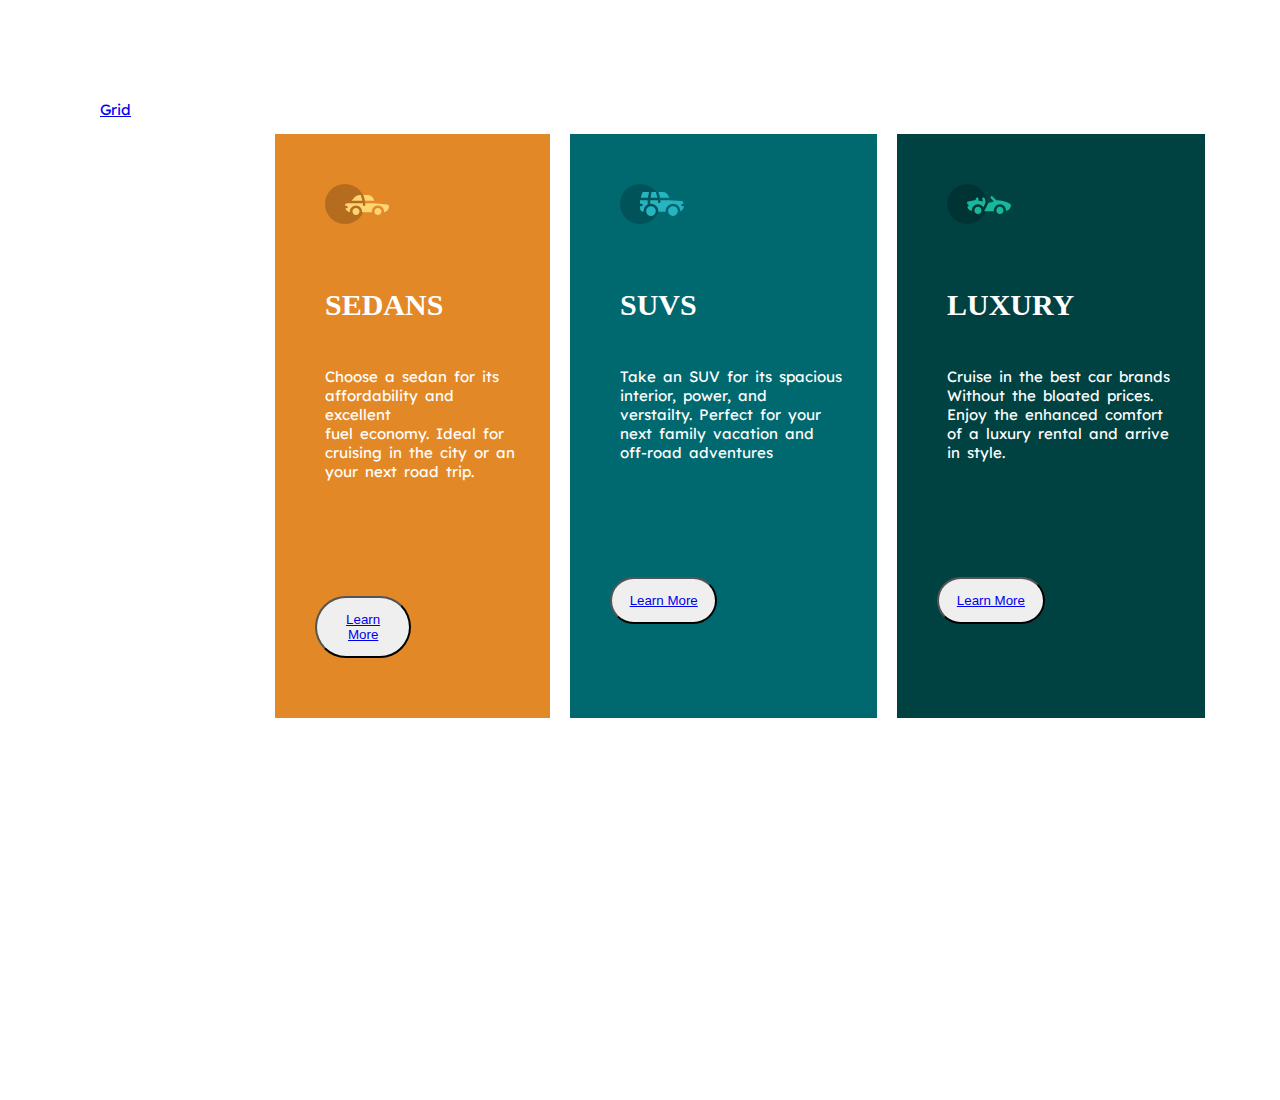
<file: index.html>
<!DOCTYPE html>
<html lang="en">
<head>
    <meta charset="UTF-8">
    <meta http-equiv="X-UA-Compatible" content="IE=edge">
    <meta name="viewport" content="width=device-width, initial-scale=1.0">
    <title>Card design</title>
    <link href="flex.css" rel="stylesheet">
    <link href="https://fonts.googleapis.com/css2?family=Lexend+Deca:wght@200&family=Roboto:wght@100&display=swap" rel="stylesheet">
    <link href="https://fonts.googleapis.com/css2?family=Big+Shoulders+Display:wght@200&display=swap" rel="stylesheet">
</head>
<body>
    <header>
    <nav> 
  <a href="grid.html">Grid</a>
  </nav>


    </header>

    <main>
        
        <div class="one">

            <div class="two">
                <img class="img" src="icon-sedans.svg"/>
                <h1 class="sedans">SEDANS</h1> 
                <p>Choose a sedan for its <br>
                affordability and excellent <br>
                fuel economy. Ideal for <br>
                cruising in the city or an <br>
                your next road trip.  </p>

                <button class="btn"><a href="https://www.complex.com/sports/2013/11/great-ways-to-learn-about-cars/">Learn More</a>
                </button>
            </div>

            <div class="three">
                <img class="img" src="icon-suvs.svg"/>
                <h1 class="suvs">SUVS</h1>
                <p>Take an SUV for its spacious <br>
                interior, power, and <br>
                verstailty. Perfect for your <br>
                next family vacation and <br> 
                off-road adventures</p>

                <button class="btn"><a href="https://www.complex.com/sports/2013/11/great-ways-to-learn-about-cars/">Learn More</a></button>

            </div>

            <div class="four">
                <img class="img" src="icon-luxury.svg"/>
                <h1 class="luxury">LUXURY</h1>
                <p>Cruise in the best car brands <br>
                Without the bloated prices. <br>
                Enjoy the enhanced comfort <br>
                of a luxury rental and arrive <br> 
                in style.</p>

                <button class="btn"><a href="https://www.complex.com/sports/2013/11/great-ways-to-learn-about-cars/">Learn More</a></button>

            </div>


        </div>

     

    </main>


    <footer>

    </footer>
</body>
</html>
</file>
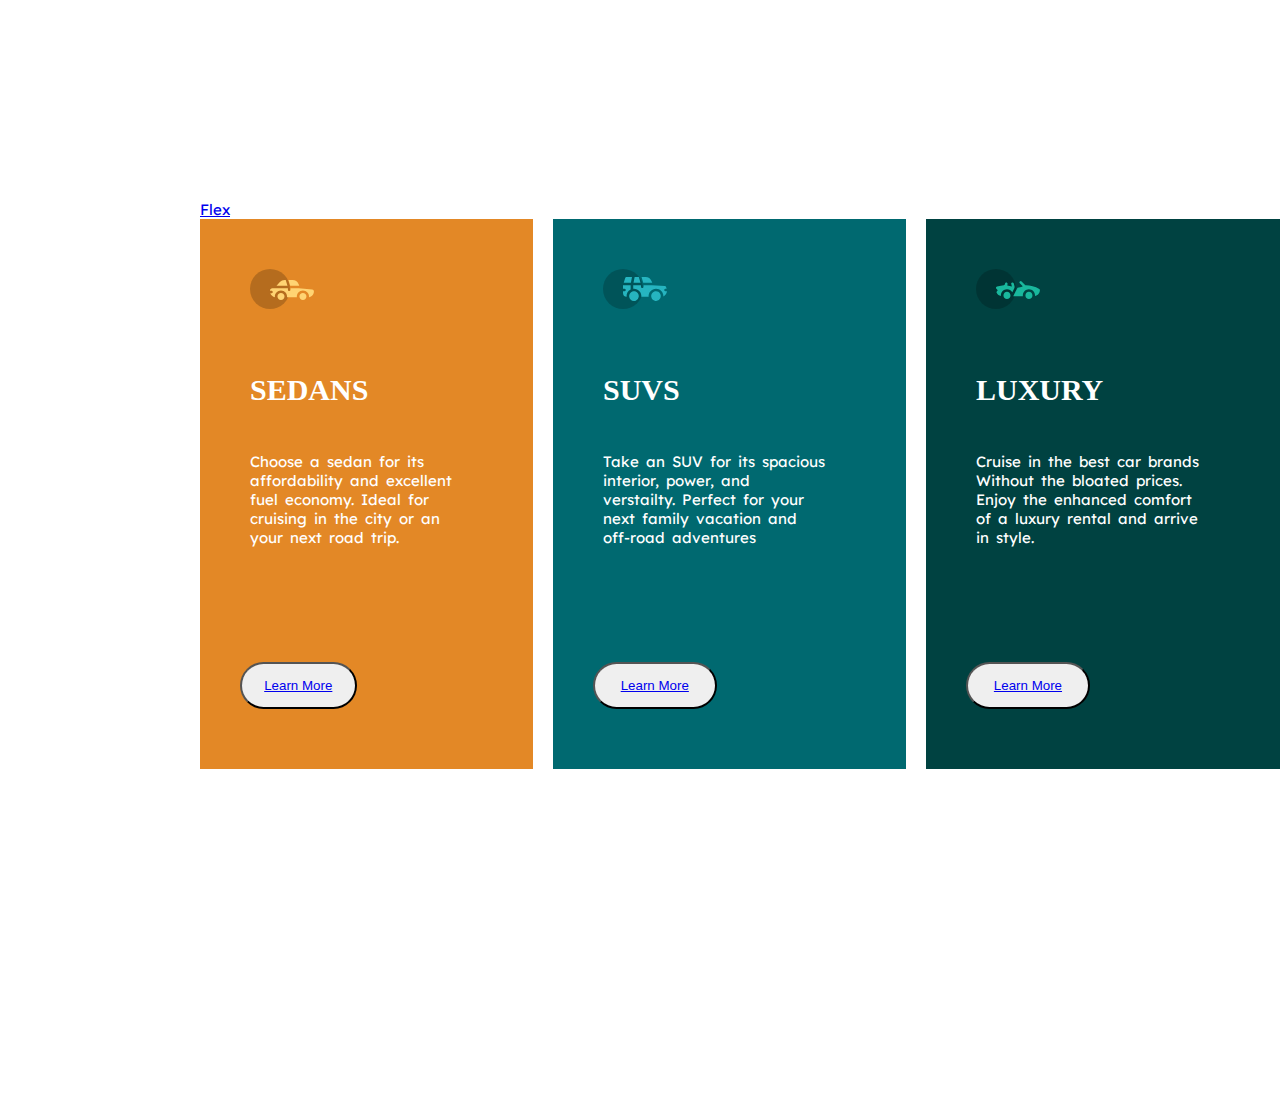
<file: grid.html>
<!DOCTYPE html>
<html lang="en">
<head>
    <meta charset="UTF-8">
    <meta http-equiv="X-UA-Compatible" content="IE=edge">
    <meta name="viewport" content="width=device-width, initial-scale=1.0">
    <title>Card design</title>
    <link href="style.css" rel="stylesheet">
    <link href="https://fonts.googleapis.com/css2?family=Lexend+Deca:wght@200&family=Roboto:wght@100&display=swap" rel="stylesheet">
    <link href="https://fonts.googleapis.com/css2?family=Big+Shoulders+Display:wght@200&display=swap" rel="stylesheet">
</head>
<body>
    <header>
   <nav> 
  <a href="index.html">Flex</a>
        </nav>

    </header>

    <main>
        
        <div class="one">

            <div class="two">
                <img class="img" src="icon-sedans.svg"/>
                <h1 class="sedans">SEDANS</h1> 
                <p>Choose a sedan for its <br>
                affordability and excellent <br>
                fuel economy. Ideal for <br>
                cruising in the city or an <br>
                your next road trip.  </p>

                <button class="btn"><a href="https://www.complex.com/sports/2013/11/great-ways-to-learn-about-cars/">Learn More</a>
                </button>
            </div>

            <div class="three">
                <img class="img" src="icon-suvs.svg"/>
                <h1 class="suvs">SUVS</h1>
                <p>Take an SUV for its spacious <br>
                interior, power, and <br>
                verstailty. Perfect for your <br>
                next family vacation and <br> 
                off-road adventures</p>

                <button class="btn"><a href="https://www.complex.com/sports/2013/11/great-ways-to-learn-about-cars/">Learn More</a></button>

            </div>

            <div class="four">
                <img class="img" src="icon-luxury.svg"/>
                <h1 class="luxury">LUXURY</h1>
                <p>Cruise in the best car brands <br>
                Without the bloated prices. <br>
                Enjoy the enhanced comfort <br>
                of a luxury rental and arrive <br> 
                in style.</p>

                <button class="btn"><a href="https://www.complex.com/sports/2013/11/great-ways-to-learn-about-cars/">Learn More</a></button>

            </div>


        </div>

     

    </main>


    <footer>

    </footer>
</body>
</html>
</file>
<file: flex.css>
body {
    width: 70vw;
    height: 100vh;
    margin: 100px;
    padding: 0px;
    border: 2px;
    box-sizing: border-box;
    font-size: 15px;
    font-family: Lexend Deca;
    font-weight: 400;
}


.one {
display: flex;
flex-direction: row;
column-gap: 20px;
margin: 0px;
text-align: left;
padding: 1em;
justify-content: center;
align-content: center;

}

.two {
    background-color: hsl(31, 77%, 52%);
    width: 22%;
}

.three {
    background-color: hsl(184 100% 22%);
}

.four {
    background-color: hsl(179, 100%, 13%);
}


.sedans {
    color: white;
    margin: 30px 20px 0px 20px;
    padding: 1em;
    font-family: 'Big Sholders Display', cursive;


}

.suvs {
    color: white;
    margin: 30px 20px 0px 20px;
    padding: 1em;
    font-family: 'Big Sholders Display', cursive;

}
.luxury {
    color: white;
    margin: 30px 20px 0px 20px;
    padding: 1em;
    font-family: 'Big Sholders Display', cursive;
}

p {
    color: white;
    font-size: 15px;
    margin: 0px 20px 0px 35px;
    padding: 1em;
    word-spacing: 3px;
}

.btn {
    border-radius: 70px;
    margin: 100px 100px 60px 40px;
    width: 35%;
    padding: 14px;
}

.img {
    margin: 50px 50px 0px 50px;

}
a:active {
    color: transparent white;
}

@media screen and (max-width: 1440px) {
    body {
        width: 100%;
    }
	}

 @media screen and (min-width: 375px) {
    body {
           width: 100%;
    }
    }
</file>
<file: style.css>
body {
    width: 70vw;
    height: 100vh;
    margin: 100px;
    padding: 100px;
    border: 2px;
    box-sizing: border-box;
    font-size: 15px;
    font-family: Lexend Deca;
    font-weight: 400;
}


.one {
display: grid;
grid-template-areas: 
'a b c'
'a b c'
'a b c'
;
column-gap: 20px;
margin: 0px;
text-align: left;
}

.two {
    background-color: hsl(31, 77%, 52%);
    width: 100%;
}

.three {
    background-color: hsl(184 100% 22%);
}

.four {
    background-color: hsl(179, 100%, 13%);
}


.sedans {
    color: white;
    margin: 30px 20px 0px 20px;
    padding: 1em;
    font-family: 'Big Sholders Display', cursive;


}

.suvs {
    color: white;
    margin: 30px 20px 0px 20px;
    padding: 1em;
    font-family: 'Big Sholders Display', cursive;

}
.luxury {
    color: white;
    margin: 30px 20px 0px 20px;
    padding: 1em;
    font-family: 'Big Sholders Display', cursive;
}

p {
    color: white;
    font-size: 15px;
    margin: 0px 20px 0px 35px;
    padding: 1em;
    word-spacing: 3px;
}

.btn {
    border-radius: 70px;
    margin: 100px 100px 60px 40px;
    width: 35%;
    padding: 14px;
}

.img {
    margin: 50px 50px 0px 50px;

}
a:active {
    color: transparent white;
}

@media screen and (max-width: 1440px) {
    body {
        width: 100%;
    }
	}

 @media screen and (min-width: 375px) {
    body {
           width: 100%;
    }
    }
</file>
